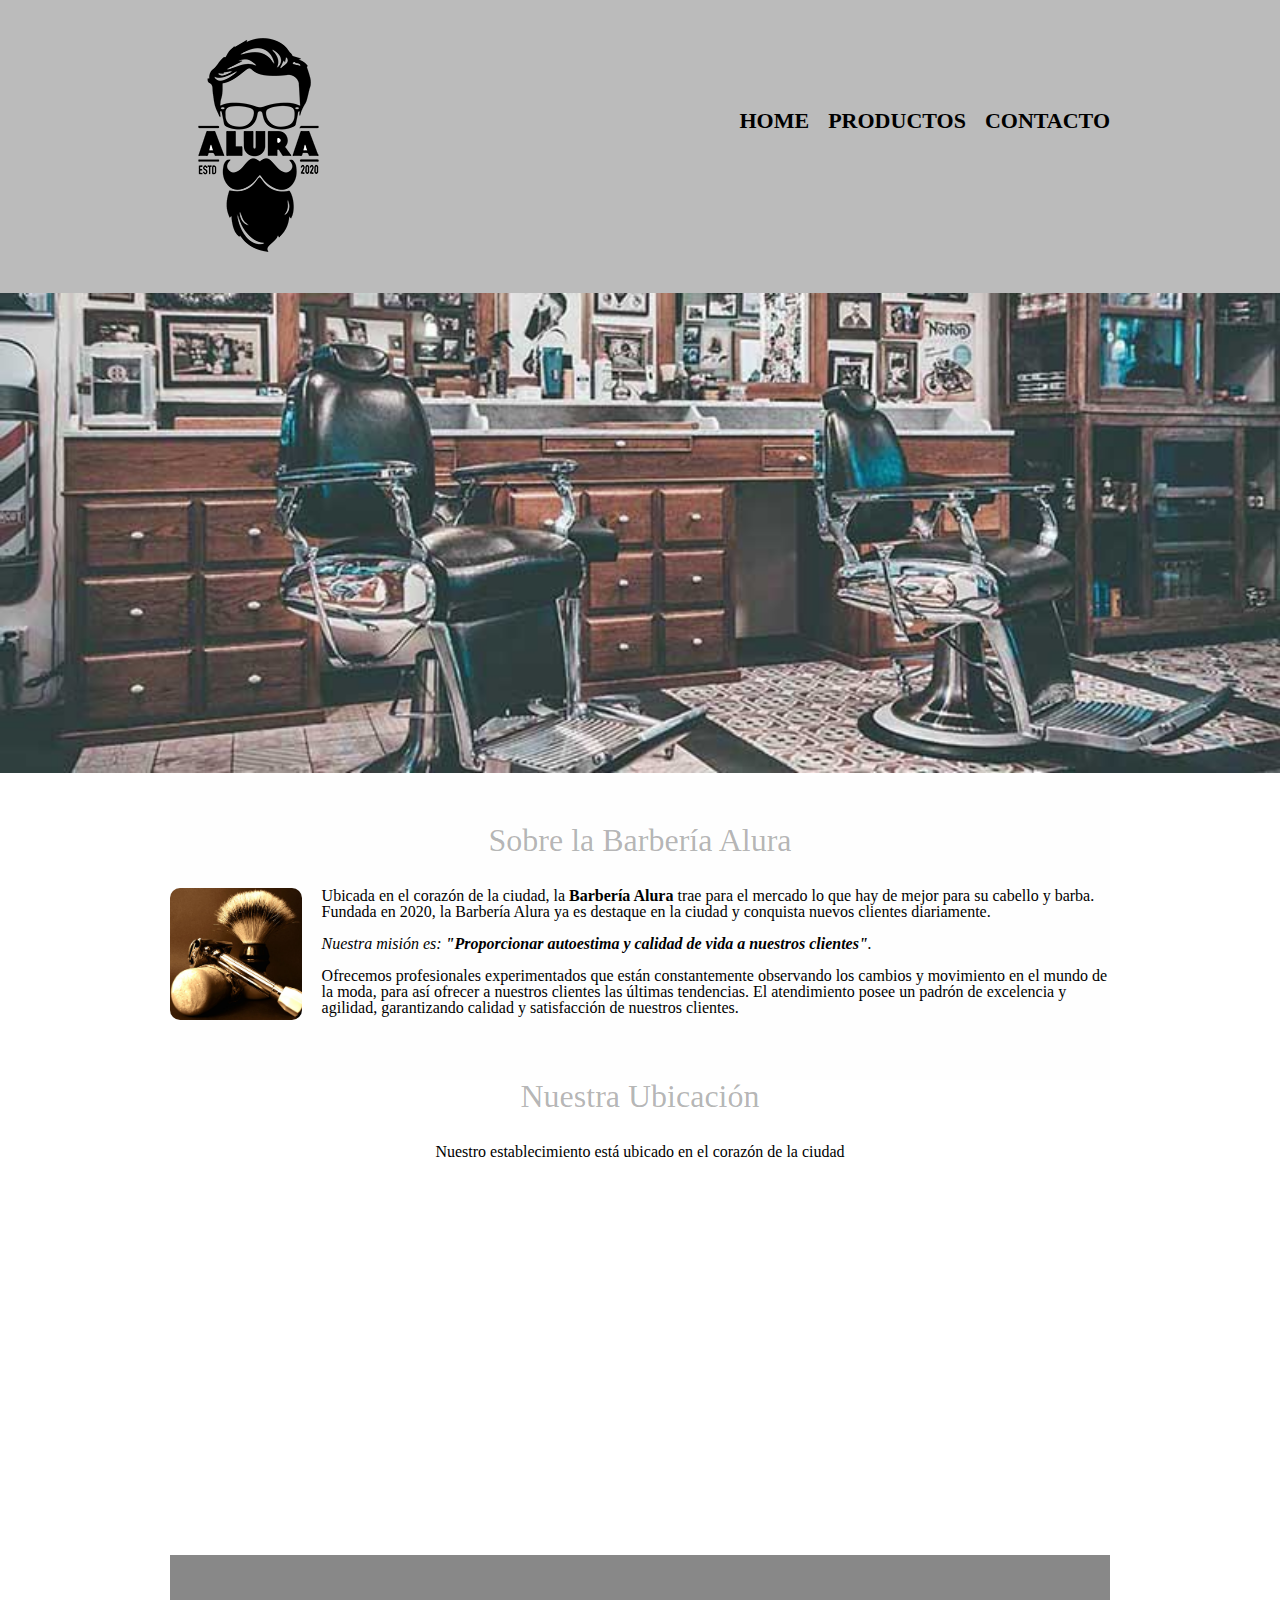
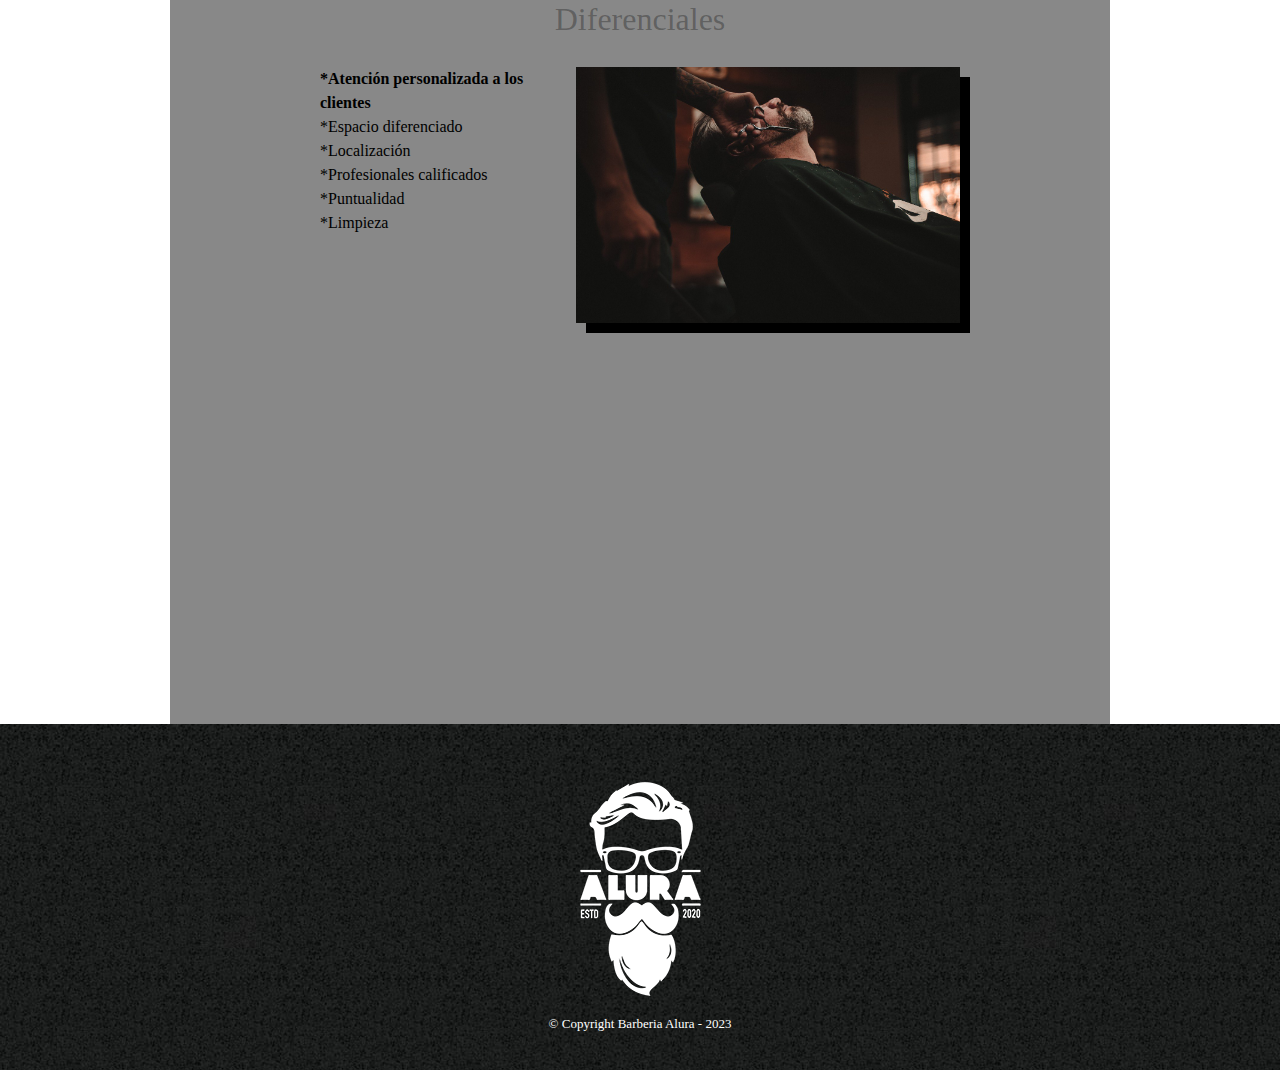
<file: index.html>
<!DOCTYPE html>
<html lang="en">
<head>
    <meta charset="UTF-8">
    <meta http-equiv="X-UA-Compatible" content="IE=edge">
    <meta name="viewport" content="width=device-width, initial-scale=1.0">

    <title>Home</title>

    <link rel="Home Icon" type="image/png" href="imagenes/logo-blanco.png">
    <link rel="stylesheet" href="reset.css/reset.css">
    <link rel="stylesheet" href="productos.css">

</head>

<body>
    
    <header>

        <div class="caja">
            <h1><img src="imagenes/logo.png"> </h1>
            <nav>
                <ul>
                    <li><a href="index.html">Home</a></li>
                    <li><a href="productos.html">Productos</a></li>
                    <li><a href="contacto.html">Contacto</a></li>
                </ul>
            </nav>
        </div>

    </header>
       
    <img class="banner" src="banner/banner.jpg">

    <main>

        <section class="principal">

            <h2 class="titulo-principal">Sobre la Barbería Alura</h2>

            <img class="utensilios" src="imagenes/utensilios[1].jpg" alt="Utensilios de Barberia">

            <p>Ubicada en el corazón de la ciudad, la <strong>Barbería Alura</strong> trae para el mercado lo que hay de mejor para su cabello y barba. Fundada en 2020, la Barbería Alura ya es destaque en la ciudad y conquista nuevos clientes diariamente.</p>

            <p id="mision"><em>Nuestra misión es: <strong>"Proporcionar autoestima y calidad de vida a nuestros clientes"</strong>.</em></p>

            <p>Ofrecemos profesionales experimentados que están constantemente observando los cambios y movimiento en el mundo de la moda, para así ofrecer a nuestros clientes las últimas tendencias. El atendimiento posee un padrón de excelencia y agilidad, garantizando calidad y satisfacción de nuestros clientes.</p> 

        </section>

        <section class="mapa">

            <h3 class="titulo-principal">Nuestra Ubicación</h3>

            <p>Nuestro establecimiento está ubicado en el corazón de la ciudad</p>

            <div class="mapa-contenido">
                <iframe src="https://www.google.com/maps/embed?pb=!1m18!1m12!1m3!1d3656.407977726936!2d-46.63721302555378!3d-23.589697062632137!2m3!1f0!2f0!3f0!3m2!1i1024!2i768!4f13.1!3m3!1m2!1s0x94ce5bd9bb943bf5%3A0x6f642995c970f0fe!2scaelum%20alura!5e0!3m2!1ses!2spe!4v1684295737321!5m2!1ses!2spe" width="100%" height="300" style="border:0;" allowfullscreen="" aria-hidden="false" tabindex="0"></iframe>
            </div>

        </section>

        <section class="diferenciales">

            <h3 class="titulo-principal">Diferenciales</h3>
        
            <div class="contenido-diferenciales">

                <ul class="lista-diferenciales">

                    <li class="items">Atención personalizada a los clientes</li>
                    <li class="items">Espacio diferenciado</li>
                    <li class="items">Localización</li>
                    <li class="items">Profesionales calificados</li>
                    <li class="items">Puntualidad</li>
                    <li class="items">Limpieza</li>

                </ul><img src="diferenciales/diferenciales.jpg" class="imagen-diferenciales" alt="diferenciales">
            
            </div>

            <div class="video">

                    <iframe width="100%" height="315" src="https://www.youtube.com/embed/wcVVXUV0YUY" title="YouTube video player" frameborder="0" allow="accelerometer; autoplay; clipboard-write; encrypted-media; gyroscope; picture-in-picture; web-share" allowfullscreen></iframe>
                            
            </div>

        </section>

    </main>

    <footer>
        <img src="imagenes/logo-blanco.png">
        <p class="copyright">&copy Copyright Barberia Alura - 2023</p>
        
    </footer>
</body>
</html>
</file>
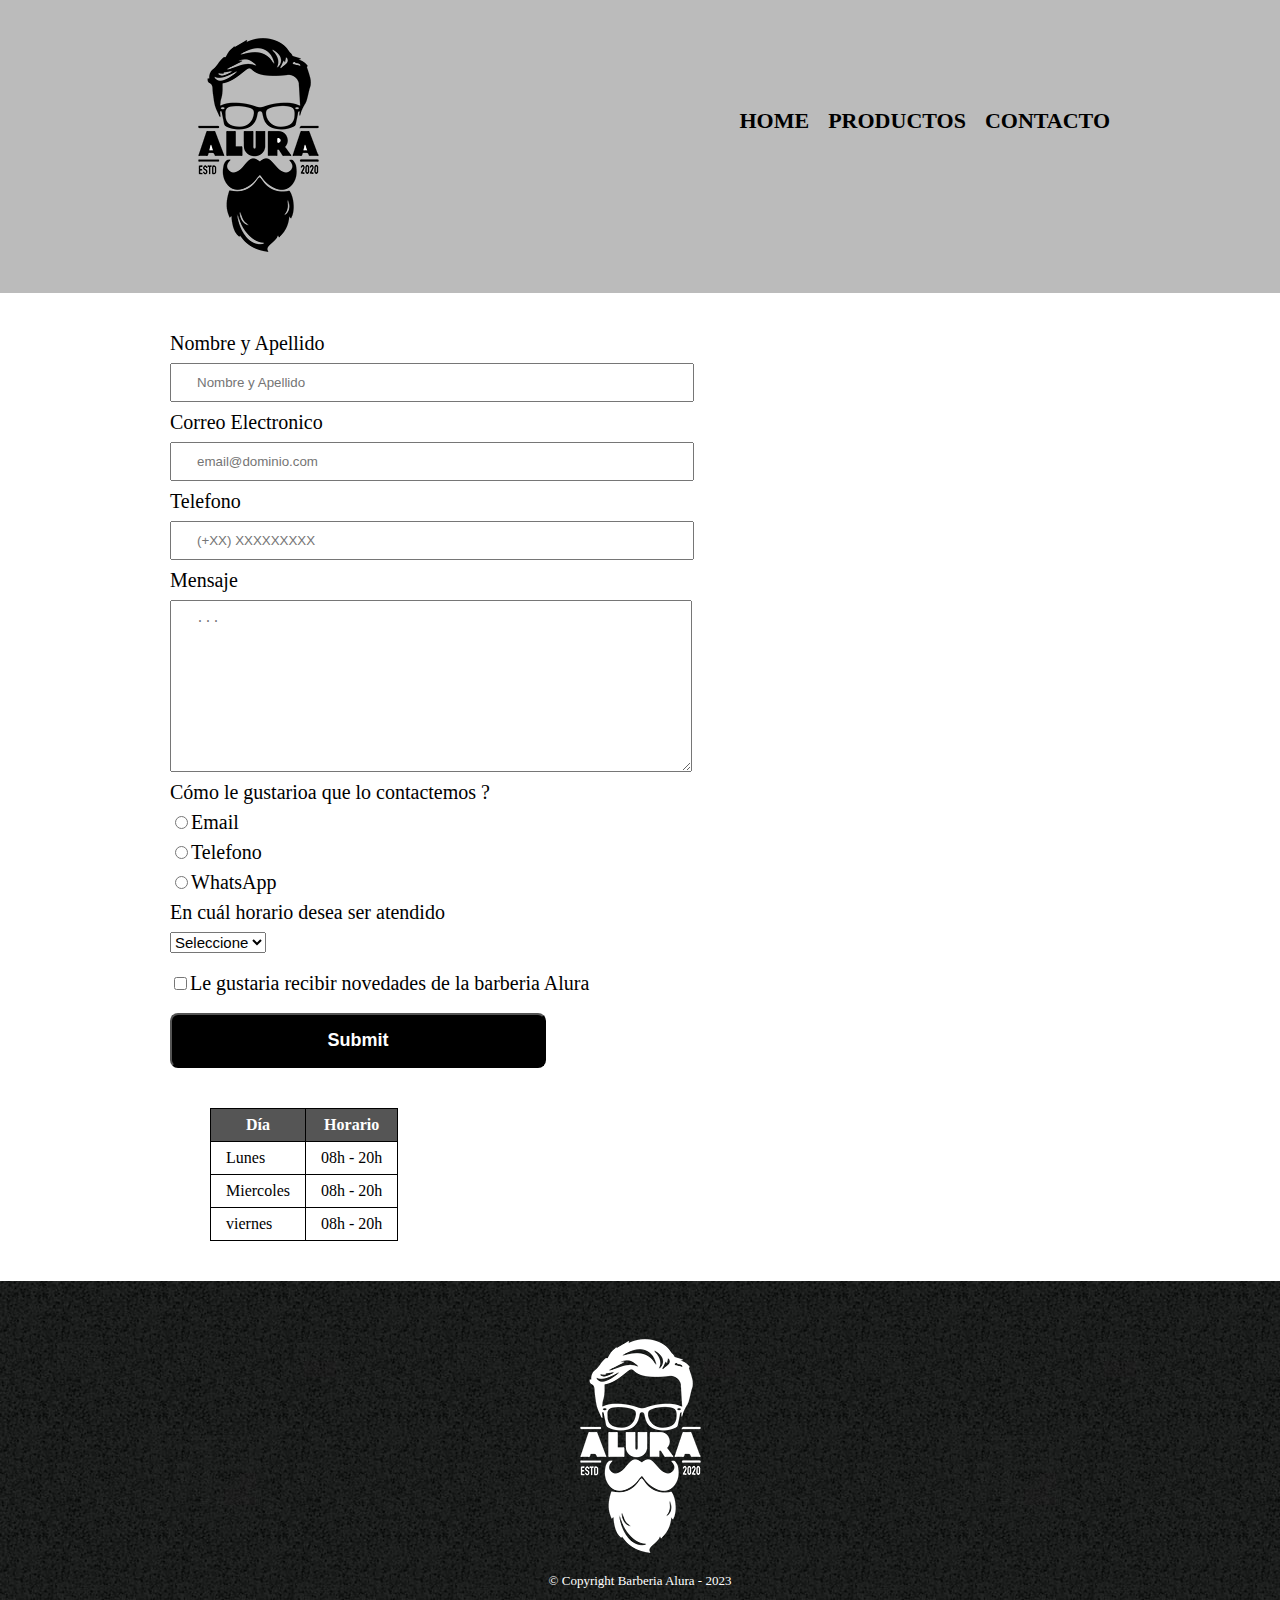
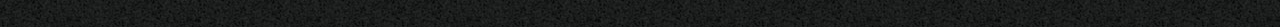
<file: contacto.html>
<!DOCTYPE html>
<html lang="en">
<head>
    <meta charset="UTF-8">
    <meta http-equiv="X-UA-Compatible" content="IE=edge">
    <meta name="viewport" content="width=device-width, initial-scale=1.0">
    <title>Contactos</title>
    <link rel="Contactos Icon" type="image/png" href="imagenes/logo-blanco.png">
    <link rel="stylesheet" href="reset.css/reset.css">
    <link rel="stylesheet" href="productos.css">
</head>
<body>
    <header>

        <div class="caja">
            <h1><img src="imagenes/logo.png" alt="logo"> </h1>
            <nav>
                <ul>
                    <li><a href="index.html">Home</a></li>
                    <li><a href="productos.html">Productos</a></li>
                    <li><a href="contacto.html">Contacto</a></li>
                </ul>
            </nav>
        </div>

    </header>
    <main>
        <form>
            <label for="nombreapellido">Nombre y Apellido</label>
            <input type="text" id ="nombreapellido" class="input-padron" required placeholder="Nombre y Apellido">
            
            <label for="correo">Correo Electronico</label>
            <input type="email" id="correo" class="input-padron" required placeholder="email@dominio.com">
            
            <label for="Telefono">Telefono</label>
            <input type="tel" id="Telefono" class="input-padron" required placeholder="(+XX) XXXXXXXXX">
            
            <label for="texto">Mensaje</label>
            <textarea cols="70" rows="10" id="texto" class="input-padron" placeholder="..."></textarea>

            <fieldset>
                <legend>Cómo le gustarioa que lo contactemos ?</legend>
                
                <label for="radio-email"><input type="radio" name="contacto" value="email" id ="radio-email">Email</label>
                
                
                <label for="radio-telefono"><input type="radio" name="contacto" value="telefono" id ="radio-telefono">Telefono</label>
                
                
                <label for="radio-whatsapp"> <input type="radio" name="contacto" value="whatsapp" id ="radio-whatsapp">WhatsApp</label>
               
            </fieldset>
            
            <fieldset>
                <legend>En cuál horario desea ser atendido</legend>
                
                    <select>
                        <option>Seleccione</option>
                        <option>Mañana</option>
                        <option>Tarde</option>
                        <option>Noche</option>
                    </select>
                
            </fieldset>

            <label class="checkbox"><input type="checkbox">Le gustaria recibir novedades de la barberia Alura</label>

            <input type="submit" class="enviar">

        </form>

        <table>
            <thead>
                <tr>
                    <th>Día</th>
                    <th>Horario</th>
                </tr>
            </thead>
            <tbody>
                <tr>
                    <td>Lunes</td>
                    <td>08h - 20h</td>
                </tr>
                <tr>
                    <td>Miercoles</td>
                    <td>08h - 20h</td>
                </tr>
                <tr>
                    <td>viernes</td>
                    <td>08h - 20h</td>
                </tr>
            </tbody>
        </table>

    </main>

    <footer>

        <img src="imagenes/logo-blanco.png" alt="Logo"><!--al es para dar texto a la imagen de la barberia-->
        <p class="copyright">&copy Copyright Barberia Alura - 2023</p>
        
    </footer>
</body>
</html>
</file>
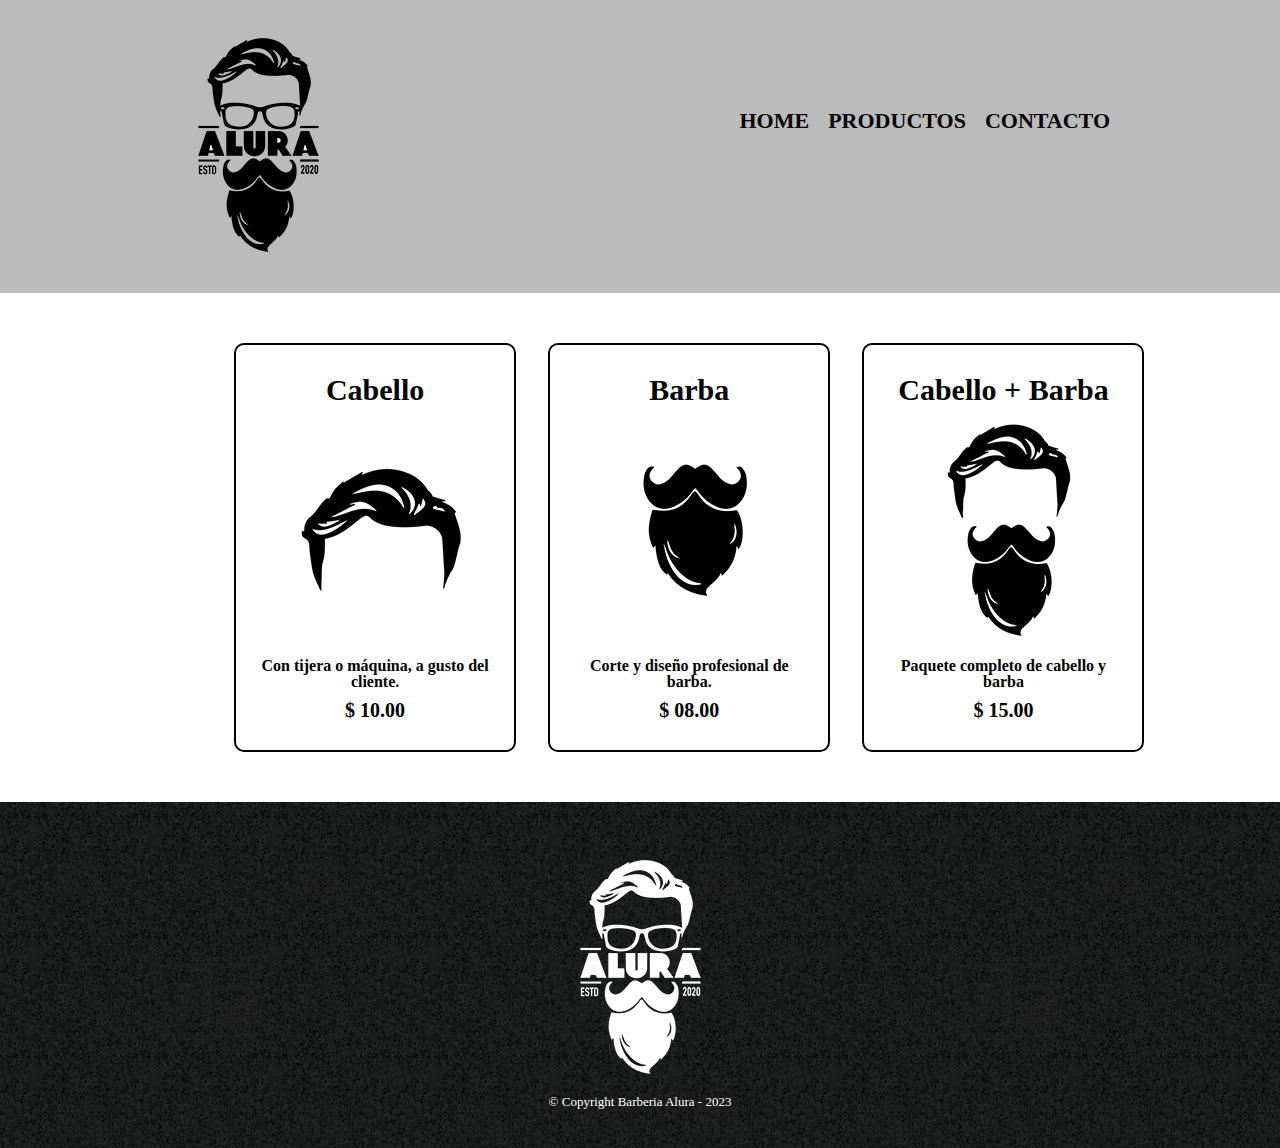
<file: productos.html>
<!DOCTYPE html>
<html lang="en">
<head>
    <meta charset="UTF-8">
    <meta http-equiv="X-UA-Compatible" content="IE=edge">
    <meta name="viewport" content="width=device-width, initial-scale=1.0">
    <title>Productos - Barberia Alura</title>
    <link rel="Productos - Barberia Alura Icon" type="image/png" href="imagenes/logo-blanco.png">
    <link rel="stylesheet" href="reset.css/reset.css">
    <link rel="stylesheet" href="productos.css">

</head>
<body>
    <header>

        <div class="caja">
            <h1><img src="imagenes/logo.png"> </h1>
            <nav>
                <ul>
                    <li><a href="index.html">Home</a></li>
                    <li><a href="productos.html">Productos</a></li>
                    <li><a href="contacto.html">Contacto</a></li>
                </ul>
            </nav>
        </div>

    </header>

    <main>

        <ul class="productos">
            <li>
                <h2>Cabello</h2>
                <img src="imagenes/cabello.jpg" alt="">
                <p class="producto-descripcion">Con tijera o máquina, a gusto del cliente.</p>
                <p class="producto-precio">$ 10.00</p>
                
            </li>
            <li>
                <h2>Barba</h2>
                <img src="imagenes/barba.jpg" alt="">
                <p class="producto-descripcion">Corte y diseño profesional de barba.</p>
                <p class="producto-precio">$ 08.00</p>
                
            </li>
            <li>
                <h2>Cabello + Barba</h2>
                <img src="imagenes/cabello+barba.jpg" alt="">
                <p class="producto-descripcion">Paquete completo de cabello y barba</p>
                <p class="producto-precio">$ 15.00</p>
                
            </li>
        </ul> 
        
    </main>

    <footer>
        <img src="imagenes/logo-blanco.png">
        <p class="copyright">&copy Copyright Barberia Alura - 2023</p>
        
    </footer>
</body>
</html>
</file>
<file: productos.css>
/*menu*/
header {
    background-color: #BBBBBB;
    /*color de fondo de la cabezera*/
}
.caja{
    /*tamaño del cuadrado de div*/
    width: 940px;
    position: relative;
    /*cambiamos la posicion de absoluta a relativa*/
    margin: 0 auto;
    /*con esto le damos una margen a la imagen y menu dentro del div
    automatico es pora que los objetos se ajusten al tamaño de la pantalla*/
    padding: 20px 0;
    /*espaciamiento exterior*/
}
nav{
    /*posición del menu de manera fija*/
    position: absolute;
    top: 110px;
    right: 0;
}
nav li {
    display: inline;
    margin: 0 0 0 15px;
    /*margen o espacio de texto*/
}
nav a {
    text-transform: uppercase;
    /*letras mayusculas*/
    color: #000000;
    font-weight: bold;
    /*La propiedad font-weight sirve para alterar el peso de la fuente, inclusive para negrita, con el valor bold.*/
    font-size: 22px;
    /*tamaño de la fuente*/
    text-decoration: none;
    /*quitando decoreción de textos link*/
}
nav a:hover{
    /*hover captura el movimiento del mause*/
    color: #c78c19;
     /*regresamos la decoreción de textos link*/
    text-decoration: underline; 
}

    /*ESTILOS PRODUCOS*/
    .productos{
        /*tamaño del cuadrado*/
        width: 940px;
        margin: 0 auto;
        /*espaciamiento*/
        padding: 50px;    
    }
    .productos li{
        /*anulamos la lista por defecto*/
        display: inline-block;
        /*alineación de texto al centro*/
        text-align: center;
        /*espacio dentro de la lista*/
        width: 30%;
        /**/
        vertical-align:top;
        /*separacion de casilleros*/
        margin: 0 1.5%;
        /*separacion de texto e imagen dentro de la casilla*/
        padding: 30px 20px;
        /*alineamiento de las casillas dentro del area de trabajo*/
        box-sizing: border-box;
        /*
        border-color: #000000;
        /*color del borde del li
        border-width: 2px;
        /*tamaño del borde
        border-style: solid;
        /*el estilo del borde
        */
        /*forma simplificada de colocar caracteristicas al borde*/
        border: 2px solid #000000;
        border-radius: 10px ;
        /* le da el borde al li se coloca una sola medida si todos los bordes son iguales, en caso no se colocan los tamaños ejm: 20px 10px 20 px 10px; <--- asi*/
    }
    .productos h2{
        font-size: 30px;
        /*tamaño de la letra*/
        font-weight: bold;
        /*fuente*/    
    }
    .producto-descripcion{
        font-size: 16px;
        font-weight: bold;
    }
    .producto-precio{
        font-size: 20px;
        font-weight: bold; 
        margin-top: 10px;
    }

    /*Acciones interactivas con el mause*/
    .productos li:hover{
        border-color: #c78c19;
    }
    .productos li:active{
        /*acciones de clic en el li*/
        border-color: #088c19
    }
    .productos li:hover h2{
        font-size :33px;
    }
        footer{
            text-align: center;
            background: url(imagenes/bg.jpg);
            padding:40px;
        }
        .copyright{
            color: white;
            font-size: 13px;
        }



/* CSS contacto.html*/
main{
    width: 940px;
    margin: 0 auto;
}
form{
    margin: 40px 0 ;
}
form label, form legend{
    /*tamaño letra del label - p*/
    display: block;
    font-size: 20px;
    margin: 0 0 10px;
}
.input-padron{
    /*estilo de los label*/
    display: block;
    margin: 0 0 10px;
    padding: 10px 25px;
    width: 50%;
}
.checkbox{
    margin: 20px 0;  
}
select{
    font-size: 15px;
}

    /*botton submit
    form input[type="submit"]*/
    .enviar{
        width: 40%;
        padding: 15px 0;
        font-size: 18px;
        font-weight: bold;
        color: white;
        background: black;
        border-radius: 8px;
        transition:1s all;/*all transision mas lenta*/
        cursor: pointer;
    }
    .enviar:hover{
        transform: scale(1.1) /*rotate(3deg)*/;
        background: white;
        font-weight: bold;
        color: black;
        /*transform:rotate(10deg); el tranform ayuda a que los objetos tengan mayor interaccion dentro del diseño, en cada objeto solo puede haber un transform por sepadarado deben ir juntos en el transform*/  
    }

            /*tabla*/
            table{
                margin: 40px 40px;
            }
            thead{
                background-color: #555555;
                color: white;
                font-weight: bold;
            }
            th,td{
                border: 1px solid black;
                padding: 8px 15px;
            }

/*CSS para el index*/

.banner{
    width: 100%;
    /*tamaño del banner*/
}
/*
main > p{
    background: red;
}
img + p{aplicael css a el parrafo que viene despues de una imagen
    background: yellowgreen;
    }
 */

    /*primera section*/

    .principal{
        padding: 3em 0;
        background-color: #FEFEFE;
        width: 940px;
        margin: 0 auto;
    }
    .titulo-principal{
        text-align: center;
        font-size: 2em;/*tamano de funete 2em significa dos veces el tamaño por defecto de navegador*/
        margin: 0 0 1em;
        clear: left;
        /*opacidad de los textos -- el ultimo digito indica el % de opacidad del css*/
        color: rgba(0, 0, 0, 0.30);
    }
        /*imagen dentro del texto*/
        .utensilios{
            width: 14%;
            border-radius: 10px;
            float: left;
            margin: 0 20px 20px 0;
        }/*-----*/

    .principal p{
        margin: 0 0 1em;
    }
    .principal strong{
        font-weight: bold;
    }
    .principal em{
        font-style: italic;
    }
    /*mapa*/
        .mapa{
            width: 100%;
            margin: 0 0 60px 0;
        }
        .mapa p{
            margin: 0 0 2em;
            text-align: center;
        }
        .mapa-contenido{
            width: 640px;
            margin: 0 auto;
        }

            /*tercera section*/
            .diferenciales{
                padding: 3em 0;
                background: #888888;
            }
            .contenido-diferenciales{
                width: 640px;
                margin: 0 auto;
            }
            .lista-diferenciales{
                width:40%;
                display: inline-block;
                vertical-align: top;
            }
            .items{
                /*espaciado de los items*/
                line-height: 1.5;               
            }
            .items::before{
                content: "*";
            }
            .items:first-child{
                font-weight: bold;
            }

                .imagen-diferenciales{
                    width: 60%;
                    transition: 400ms;
                    box-shadow: 10px 10px #000000;/*sonbra de la imagen*/
                }
                .imagen-diferenciales:hover{
                    opacity: 0.40; /*opaca la imagen y tambien los textos que se desen*/
                }

                    .video{
                        width: 560px;
                        margin: 1em auto;
                    }

/*pagina resposiba*/
@media screen and (max-width:480px){
    h1{
        text-align: center;
    }
    nav{
        position: static;
    }
    .caja, .principal, .mapa-contenido, .contenido-diferenciales, .video {
        width: auto;
    }
    .lista-diferenciales, .imagen-diferenciales{
        width: 100%;
    }

}
</file>
